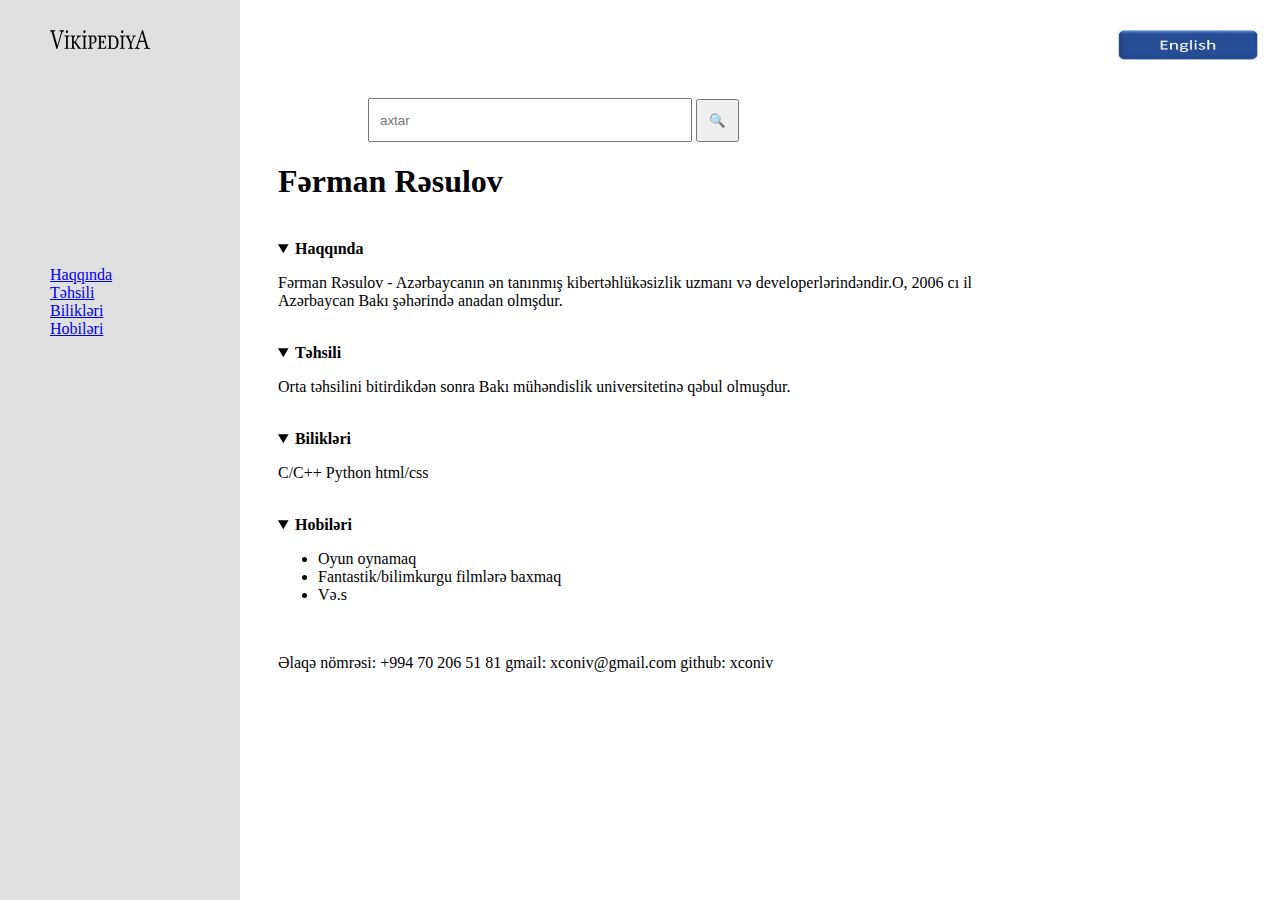
<file: tapsiriqlar/tapsiriq1/wikipedia_FR_Az.html>
<!DOCTYPE html>
<html lang="en">

<head>
    <meta charset="UTF-8">
    <meta name="viewport" content="width=device-width, initial-scale=1.0">
    <link rel="shortcut icon" href="sekiller/wikipedia1.png">
    <title>Fərman Rəsulov</title>

    <style>
        .bolme {
            position: fixed;
            top: 0;
            left: 0;
            width: 20vh;
            height: 100vh;
            padding: 30px;
            background-color: rgb(255, 255, 255);

        }

        .bolme:hover {
            position: fixed;
            top: 0;
            left: 0;
            width: 20vh;
            height: 100vh;
            padding: 30px;
            background-color: rgb(223, 223, 223);

        }

        .bolmeR {
            position: fixed;
            top: 0;
            left: 85%;
            width: 25vh;
            height: 100vh;
            padding: 30px;
            background-color: rgb(255, 255, 255);

        }

        .bolmeR:hover {
            position: fixed;
            top: 0;
            left: 85%;
            width: 25vh;
            height: 100vh;
            padding: 30px;
            background-color: rgb(223, 223, 223);

        }

        .bolme p {
            padding-top: 20vh;
        }

        .bolme a {
            display: block;
            padding-left: 20px;
        }

        .bolme a:hover {
            color: black;
        }

        .esas {
            padding: 10vh;
            margin-left: 20vh;
            margin-right: 20vh;
            background-color: rgb(255, 255, 255);
        }

        header {

            margin-left: 10vh;
        }

        header input[type="text"] {
            width: 300px;
            height: 30px;
            padding: 5px 10px;
        }

        header input[type="text"]:hover {
            width: 306px;
            height: 33px;
            padding: 5px 10px;
        }

        header button[type="submit"] {
            width: 43px;
            height: 43px;

        }
    </style>

</head>

<body>
    <nav class="bolmeR">
        <a href="wikipedia_FR_Eng.html"><img src="sekiller/English_button_2.png" alt="" width="140px" height="30px"></a>
    </nav>

    <nav class="bolme">
        <a href="https://az.wikipedia.org/wiki/Ana_s%C9%99hif%C9%99"><img src="sekiller/wikipedia2.svg" alt=""
                width="100px" height="20px"></a>
        <p></p>
        <a href="#1">Haqqında</a>
        <a href="#2">Təhsili</a>
        <a href="#3">Bilikləri</a>
        <a href="#4">Hobiləri</a>
    </nav>

    <main class="esas">
        <header>
            <form action="https://www.google.com/search" method="get" onsubmit="axtar()">
                <input type="text" id="wiki" name="q" placeholder="axtar">
                <button type="submit">🔍</button>
                <!-- <button onclick="axtar()">🔍</button> -->
            </form>

        </header>


        <h1>Fərman Rəsulov</h1>
        <br>
        <details id="1" open>
            <summary><strong>Haqqında</strong></summary>
            <p>
                Fərman Rəsulov - Azərbaycanın ən tanınmış kibertəhlükəsizlik uzmanı və developerlərindəndir.O, 2006 cı
                il Azərbaycan Bakı şəhərində anadan olmşdur.
            </p>
        </details>
        <br>
        <details id="2" open>
            <summary><strong>Təhsili</strong></summary>
            <p>
                Orta təhsilini bitirdikdən sonra Bakı mühəndislik universitetinə qəbul olmuşdur.
            </p>
        </details>
        <br>
        <details id="3" open>
            <summary><strong>Bilikləri</strong></summary>
            <p>
                C/C++ Python html/css
            </p>
        </details>
        <br>
        <details id="4" open>
            <summary><strong>Hobiləri</strong></summary>
            <ul>
                <li>Oyun oynamaq</li>
                <li>Fantastik/bilimkurgu filmlərə baxmaq</li>
                <li>Və.s</li>
            </ul>
        </details>
        <br>
        <p>Əlaqə nömrəsi: +994 70 206 51 81 gmail: xconiv@gmail.com github: xconiv </p>

    </main>

    <script>
        function axtar() {

            const input = document.getElementById("wiki");
            input.value = 'https://az.wikipedia.org/wiki/ ' + input.value;

        }
    </script>

</body>

</html>
</file>
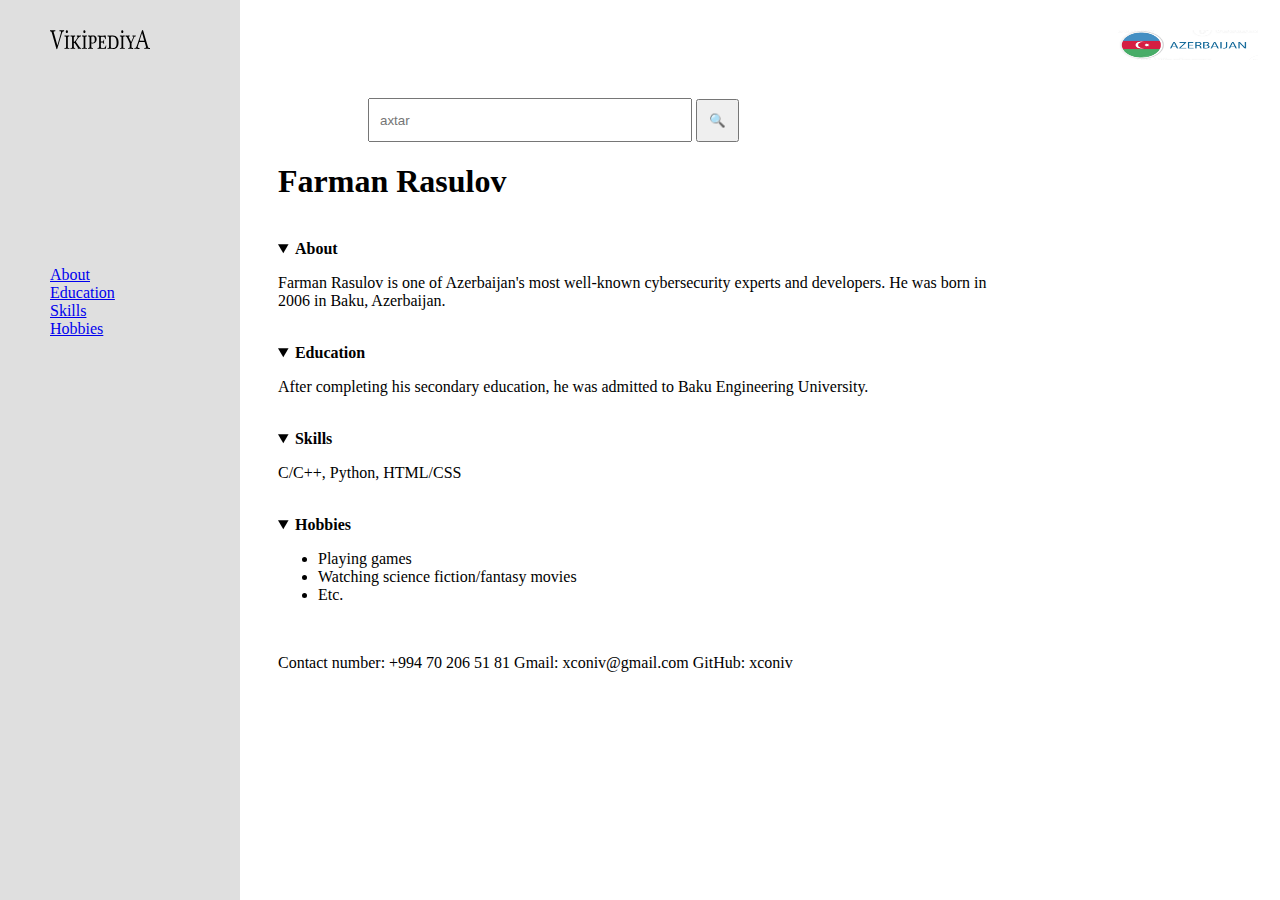
<file: tapsiriqlar/tapsiriq1/wikipedia_FR_Eng.html>
<!DOCTYPE html>
<html lang="en">

<head>
    <meta charset="UTF-8">
    <meta name="viewport" content="width=device-width, initial-scale=1.0">
    <link rel="shortcut icon" href="sekiller/wikipedia1.png">
    <title>Fərman Rəsulov</title>

    <style>
        .bolme {
            position: fixed;
            top: 0;
            left: 0;
            width: 20vh;
            height: 100vh;
            padding: 30px;
            background-color: rgb(255, 255, 255);

        }

        .bolme:hover {
            position: fixed;
            top: 0;
            left: 0;
            width: 20vh;
            height: 100vh;
            padding: 30px;
            background-color: rgb(223, 223, 223);

        }

        .bolmeR {
            position: fixed;
            top: 0;
            left: 85%;
            width: 25vh;
            height: 100vh;
            padding: 30px;
            background-color: rgb(255, 255, 255);

        }

        .bolmeR:hover {
            position: fixed;
            top: 0;
            left: 85%;
            width: 25vh;
            height: 100vh;
            padding: 30px;
            background-color: rgb(223, 223, 223);

        }

        .bolme p {
            padding-top: 20vh;
        }

        .bolme a {
            display: block;
            padding-left: 20px;
        }

        .bolme a:hover {
            color: black;
        }

        .esas {
            padding: 10vh;
            margin-left: 20vh;
            margin-right: 20vh;
            background-color: rgb(255, 255, 255);
        }

        header {

            margin-left: 10vh;
        }

        header input[type="text"] {
            width: 300px;
            height: 30px;
            padding: 5px 10px;
        }

        header input[type="text"]:hover {
            width: 306px;
            height: 33px;
            padding: 5px 10px;
        }

        header button[type="submit"] {
            width: 43px;
            height: 43px;

        }
    </style>

</head>

<body>
    <nav class="bolmeR">
        <a href="wikipedia_FR_Az.html"><img src="sekiller/azerbaijan.webp" alt="" width="140px" height="30px"></a>
    </nav>

    <nav class="bolme">
        <a href="https://az.wikipedia.org/wiki/Ana_s%C9%99hif%C9%99"><img src="sekiller/wikipedia2.svg" alt=""
                width="100px" height="20px"></a>
        <p></p>
        <a href="#1">About</a>
<a href="#2">Education</a>
<a href="#3">Skills</a>
<a href="#4">Hobbies</a>
    </nav>

    <main class="esas">
        <header>
            <form action="https://www.google.com/search" method="get" onsubmit="axtar()">
                <input type="text" id="wiki" name="q" placeholder="axtar">
                <button type="submit">🔍</button>
                <!-- <button onclick="axtar()">🔍</button> -->
            </form>

        </header>


        <h1>Farman Rasulov</h1>
        <br>
        <details id="1" open>
            <summary><strong>About</strong></summary>
<p>
  Farman Rasulov is one of Azerbaijan's most well-known cybersecurity experts and developers. He was born in 2006 in Baku, Azerbaijan.
</p>
        </details>
        <br>
        <details id="2" open>
            <summary><strong>Education</strong></summary>
<p>
  After completing his secondary education, he was admitted to Baku Engineering University.
</p>
        </details>
        <br>
        <details id="3" open>
            <summary><strong>Skills</strong></summary>
<p>
  C/C++, Python, HTML/CSS
</p>
        </details>
        <br>
        <details id="4" open>
            <summary><strong>Hobbies</strong></summary>
            <ul>
                <li>Playing games</li>
                <li>Watching science fiction/fantasy movies</li>
                <li>Etc.</li>
            </ul>
        </details>
        <br>
        <p>Contact number: +994 70 206 51 81 Gmail: xconiv@gmail.com GitHub: xconiv</p>

    </main>

    <script>
        function axtar() {

            const input = document.getElementById("wiki");
            input.value = 'https://az.wikipedia.org/wiki/ ' + input.value;

        }
    </script>

</body>

</html>
</file>
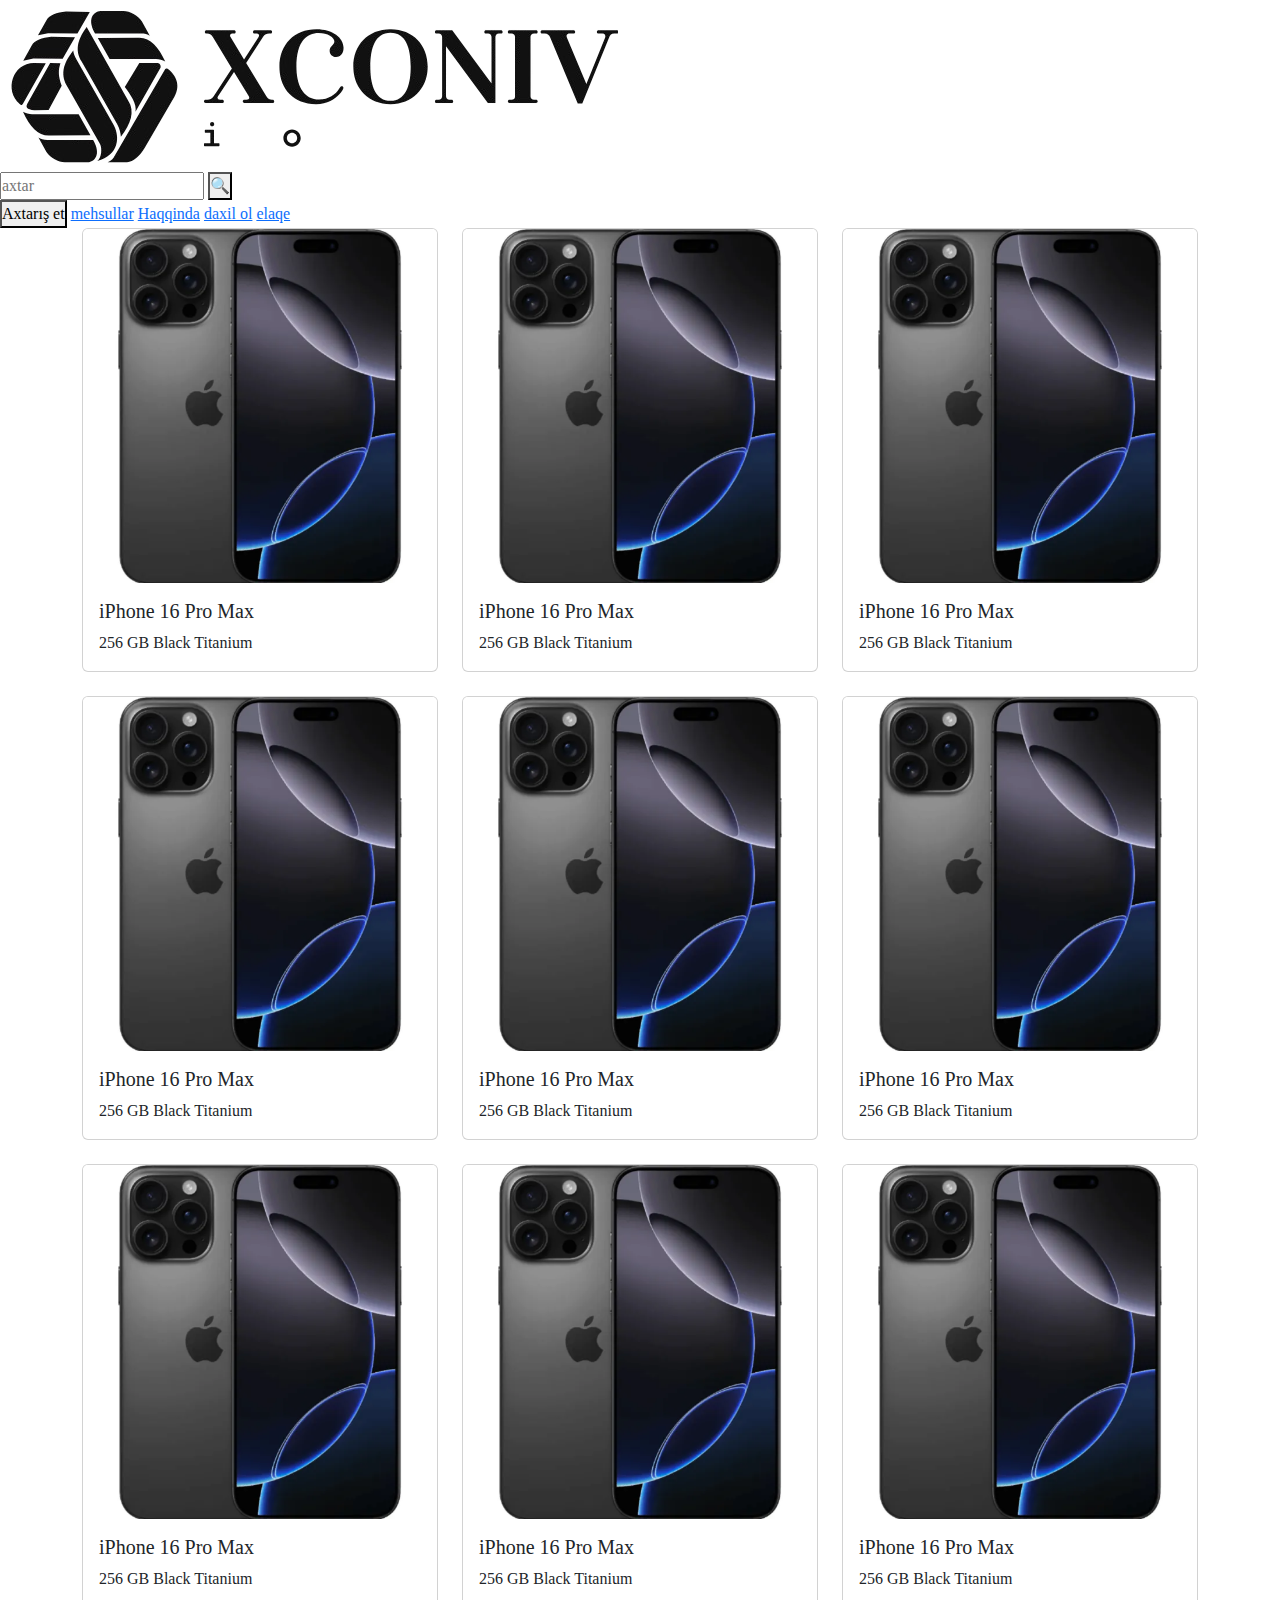
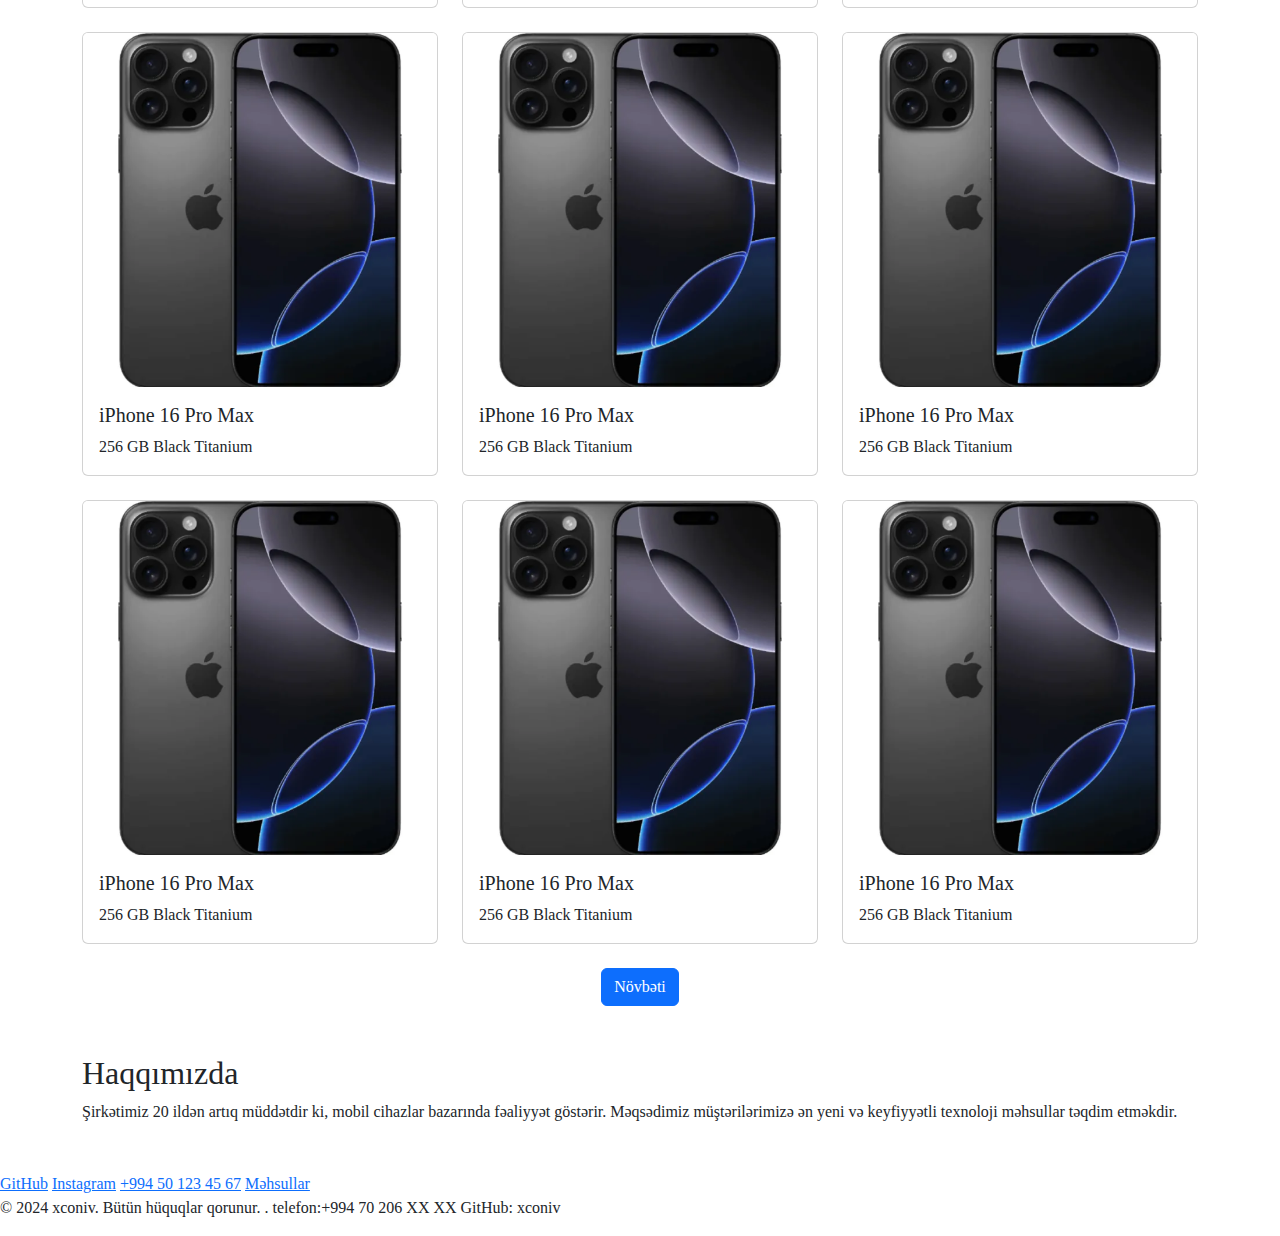
<file: tapsiriqlar/tapsiriq2/ders2-0.html>
<!DOCTYPE html>
<html lang="en">

<head>
    <meta charset="UTF-8">
    <meta name="viewport" content="width=device-width, initial-scale=1.0">
    <link href="https://cdn.jsdelivr.net/npm/bootstrap@5.3.2/dist/css/bootstrap.min.css" rel="stylesheet">
    <link rel="stylesheet" href="ders2.css">
    <title>Document</title>
</head>

<body>
    <nav class="navv">
        <div class="logo">
            <a href="google.com" class="logoimg"><img src="photo/logormbg.png" alt="logo"></a>
            <form action="https://www.google.com/search" method="get">
                <input type="text" id="wiki" name="q" placeholder="axtar">
                <button type="submit">🔍</button>
                <!-- <button onclick="axtar()">🔍</button> -->
            </form>
        </div>
        <div class="main">


            <button onclick="document.getElementById('wiki').value='';document.getElementById('wiki').focus();">Axtarış
                et</button>
            <a href="#1">mehsullar</a>
            <a href="#2">Haqqinda</a>
            <a href="#">daxil ol</a>
            <a href="#4">elaqe</a>
        </div>
    </nav>
    <main class="container" id="1">
        <div class="row g-4">
            <div class="col-12 col-sm-6 col-md-4">
                <a href="https://kontakt.az/xiaomi-13t-pro-12-512-gb-alpine-blue" target="_blank"
                    class="card h-100 text-decoration-none text-dark">
                    <img src="photo/tel4.webp" class="card-img-top" alt="Phone">
                    <div class="card-body">
                        <h5 class="card-title">iPhone 16 Pro Max</h5>
                        <p class="card-text">256 GB Black Titanium</p>
                    </div>
                </a>
            </div>

            <div class="col-12 col-sm-6 col-md-4">
                <a href="https://kontakt.az/xiaomi-13t-pro-12-512-gb-alpine-blue" target="_blank"
                    class="card h-100 text-decoration-none text-dark">
                    <img src="photo/tel4.webp" class="card-img-top" alt="Phone">
                    <div class="card-body">
                        <h5 class="card-title">iPhone 16 Pro Max</h5>
                        <p class="card-text">256 GB Black Titanium</p>
                    </div>
                </a>
            </div>

            <div class="col-12 col-sm-6 col-md-4">
                <a href="https://kontakt.az/xiaomi-13t-pro-12-512-gb-alpine-blue" target="_blank"
                    class="card h-100 text-decoration-none text-dark">
                    <img src="photo/tel4.webp" class="card-img-top" alt="Phone">
                    <div class="card-body">
                        <h5 class="card-title">iPhone 16 Pro Max</h5>
                        <p class="card-text">256 GB Black Titanium</p>
                    </div>
                </a>
            </div>

            <div class="col-12 col-sm-6 col-md-4">
                <a href="https://kontakt.az/xiaomi-13t-pro-12-512-gb-alpine-blue" target="_blank"
                    class="card h-100 text-decoration-none text-dark">
                    <img src="photo/tel4.webp" class="card-img-top" alt="Phone">
                    <div class="card-body">
                        <h5 class="card-title">iPhone 16 Pro Max</h5>
                        <p class="card-text">256 GB Black Titanium</p>
                    </div>
                </a>
            </div>

            <div class="col-12 col-sm-6 col-md-4">
                <a href="https://kontakt.az/xiaomi-13t-pro-12-512-gb-alpine-blue" target="_blank"
                    class="card h-100 text-decoration-none text-dark">
                    <img src="photo/tel4.webp" class="card-img-top" alt="Phone">
                    <div class="card-body">
                        <h5 class="card-title">iPhone 16 Pro Max</h5>
                        <p class="card-text">256 GB Black Titanium</p>
                    </div>
                </a>
            </div>

            <div class="col-12 col-sm-6 col-md-4">
                <a href="https://kontakt.az/xiaomi-13t-pro-12-512-gb-alpine-blue" target="_blank"
                    class="card h-100 text-decoration-none text-dark">
                    <img src="photo/tel4.webp" class="card-img-top" alt="Phone">
                    <div class="card-body">
                        <h5 class="card-title">iPhone 16 Pro Max</h5>
                        <p class="card-text">256 GB Black Titanium</p>
                    </div>
                </a>
            </div>

            <div class="col-12 col-sm-6 col-md-4">
                <a href="https://kontakt.az/xiaomi-13t-pro-12-512-gb-alpine-blue" target="_blank"
                    class="card h-100 text-decoration-none text-dark">
                    <img src="photo/tel4.webp" class="card-img-top" alt="Phone">
                    <div class="card-body">
                        <h5 class="card-title">iPhone 16 Pro Max</h5>
                        <p class="card-text">256 GB Black Titanium</p>
                    </div>
                </a>
            </div>

            <div class="col-12 col-sm-6 col-md-4">
                <a href="https://kontakt.az/xiaomi-13t-pro-12-512-gb-alpine-blue" target="_blank"
                    class="card h-100 text-decoration-none text-dark">
                    <img src="photo/tel4.webp" class="card-img-top" alt="Phone">
                    <div class="card-body">
                        <h5 class="card-title">iPhone 16 Pro Max</h5>
                        <p class="card-text">256 GB Black Titanium</p>
                    </div>
                </a>
            </div>

            <div class="col-12 col-sm-6 col-md-4">
                <a href="https://kontakt.az/xiaomi-13t-pro-12-512-gb-alpine-blue" target="_blank"
                    class="card h-100 text-decoration-none text-dark">
                    <img src="photo/tel4.webp" class="card-img-top" alt="Phone">
                    <div class="card-body">
                        <h5 class="card-title">iPhone 16 Pro Max</h5>
                        <p class="card-text">256 GB Black Titanium</p>
                    </div>
                </a>
            </div>

            <div class="col-12 col-sm-6 col-md-4">
                <a href="https://kontakt.az/xiaomi-13t-pro-12-512-gb-alpine-blue" target="_blank"
                    class="card h-100 text-decoration-none text-dark">
                    <img src="photo/tel4.webp" class="card-img-top" alt="Phone">
                    <div class="card-body">
                        <h5 class="card-title">iPhone 16 Pro Max</h5>
                        <p class="card-text">256 GB Black Titanium</p>
                    </div>
                </a>
            </div>

            <div class="col-12 col-sm-6 col-md-4">
                <a href="https://kontakt.az/xiaomi-13t-pro-12-512-gb-alpine-blue" target="_blank"
                    class="card h-100 text-decoration-none text-dark">
                    <img src="photo/tel4.webp" class="card-img-top" alt="Phone">
                    <div class="card-body">
                        <h5 class="card-title">iPhone 16 Pro Max</h5>
                        <p class="card-text">256 GB Black Titanium</p>
                    </div>
                </a>
            </div>

            <div class="col-12 col-sm-6 col-md-4">
                <a href="https://kontakt.az/xiaomi-13t-pro-12-512-gb-alpine-blue" target="_blank"
                    class="card h-100 text-decoration-none text-dark">
                    <img src="photo/tel4.webp" class="card-img-top" alt="Phone">
                    <div class="card-body">
                        <h5 class="card-title">iPhone 16 Pro Max</h5>
                        <p class="card-text">256 GB Black Titanium</p>
                    </div>
                </a>
            </div>

            <div class="col-12 col-sm-6 col-md-4">
                <a href="https://kontakt.az/xiaomi-13t-pro-12-512-gb-alpine-blue" target="_blank"
                    class="card h-100 text-decoration-none text-dark">
                    <img src="photo/tel4.webp" class="card-img-top" alt="Phone">
                    <div class="card-body">
                        <h5 class="card-title">iPhone 16 Pro Max</h5>
                        <p class="card-text">256 GB Black Titanium</p>
                    </div>
                </a>
            </div>

            <div class="col-12 col-sm-6 col-md-4">
                <a href="https://kontakt.az/xiaomi-13t-pro-12-512-gb-alpine-blue" target="_blank"
                    class="card h-100 text-decoration-none text-dark">
                    <img src="photo/tel4.webp" class="card-img-top" alt="Phone">
                    <div class="card-body">
                        <h5 class="card-title">iPhone 16 Pro Max</h5>
                        <p class="card-text">256 GB Black Titanium</p>
                    </div>
                </a>
            </div>

            <div class="col-12 col-sm-6 col-md-4">
                <a href="https://kontakt.az/xiaomi-13t-pro-12-512-gb-alpine-blue" target="_blank"
                    class="card h-100 text-decoration-none text-dark">
                    <img src="photo/tel4.webp" class="card-img-top" alt="Phone">
                    <div class="card-body">
                        <h5 class="card-title">iPhone 16 Pro Max</h5>
                        <p class="card-text">256 GB Black Titanium</p>
                    </div>
                </a>
            </div>




        </div>

    </main>
    <div class="text-center my-4">
        <a href="ders2.html" class="btn btn-primary">Növbəti</a>
    </div>

    <section id="2" class="about container my-5">
        <h2>Haqqımızda</h2>
        <p>
            Şirkətimiz 20 ildən artıq müddətdir ki, mobil cihazlar bazarında fəaliyyət göstərir.
            Məqsədimiz müştərilərimizə ən yeni və keyfiyyətli texnoloji məhsullar təqdim etməkdir.
        </p>
    </section>

</body>
<footer class="footerr" id="4">
  <div class="foot-links" >
    <a href="https://github.com/xconiv" target="_blank">GitHub</a>
    <a href="https://www.instagram.com/pirasgi_beu/?igsh=MWgxNWlhZ2FtZGQ2eQ%3D%3D#" target="_blank">Instagram</a>
    <a href="tel:+994501234567">+994 50 123 45 67</a>
    <a href="#1">Məhsullar</a>
  </div>
  <p class="copy">© 2024 xconiv. Bütün hüquqlar qorunur.      .    telefon:+994 70 206 XX XX GitHub: xconiv</p>
</footer>


</html>
</file>
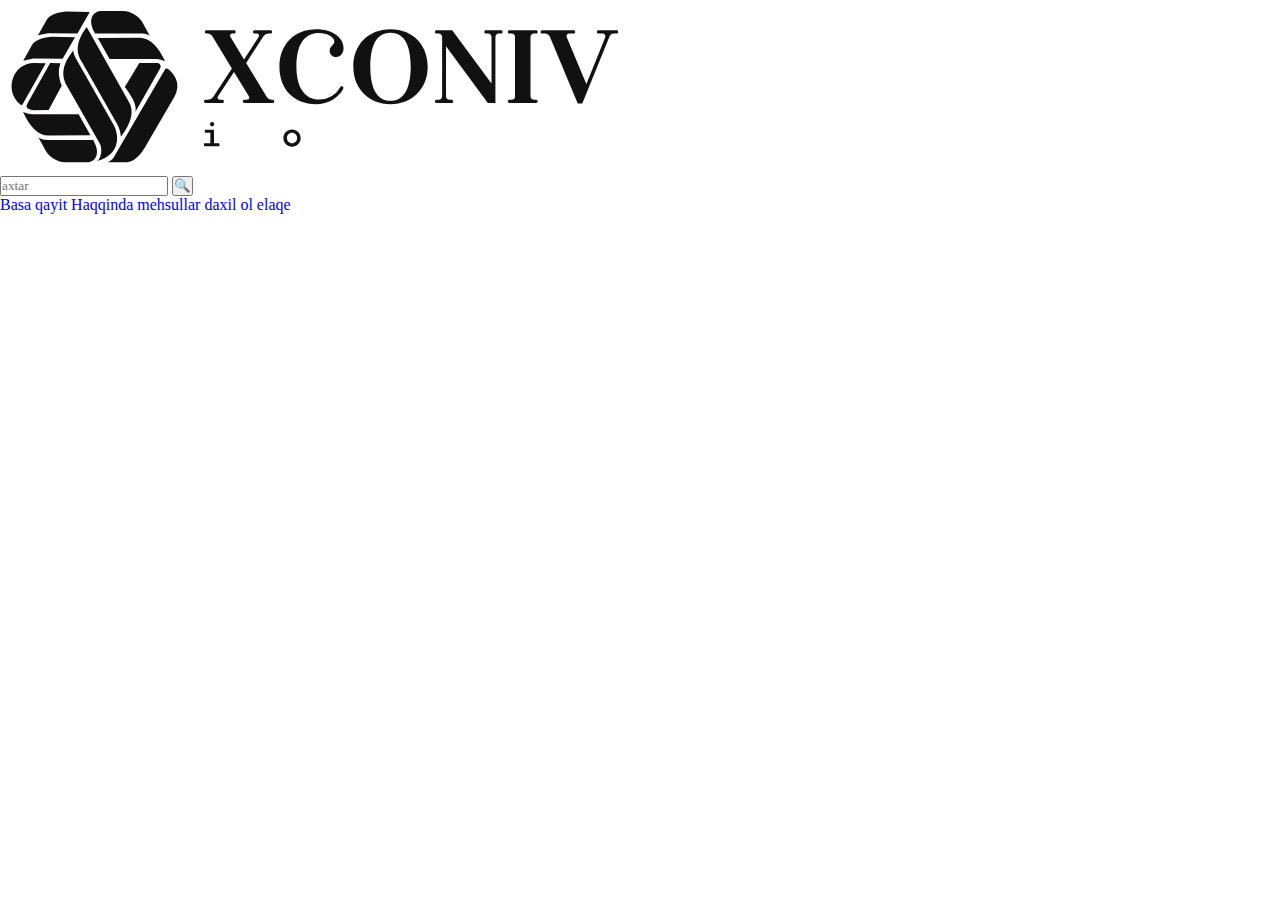
<file: tapsiriqlar/tapsiriq2/ders2.html>
<!DOCTYPE html>
<html lang="en">
<head>
    <meta charset="UTF-8">
    <meta name="viewport" content="width=device-width, initial-scale=1.0">
    <link rel="stylesheet" href="ders2.css">
    <title>Document</title>
</head>
<body>
    <nav class="navv">
        <div class="logo">
            <a href="google.com" class="logoimg"><img src="photo/logormbg.png" alt="logo"></a>
            <form action="https://www.google.com/search" method="get" >
                <input type="text" id="wiki" name="q" placeholder="axtar">
                <button type="submit">🔍</button>
                <!-- <button onclick="axtar()">🔍</button> -->
            </form>
        </div>
        <div class="main">
            
            <a href="#1">Basa qayit</a>
            <a href="#2">Haqqinda</a>
            <a href="#3">mehsullar</a>
            <a href="#4">daxil ol</a>
            <a href="#5">elaqe</a>
        </div>
    </nav>
    <main>

    </main>

    
</body>
</html>
</file>
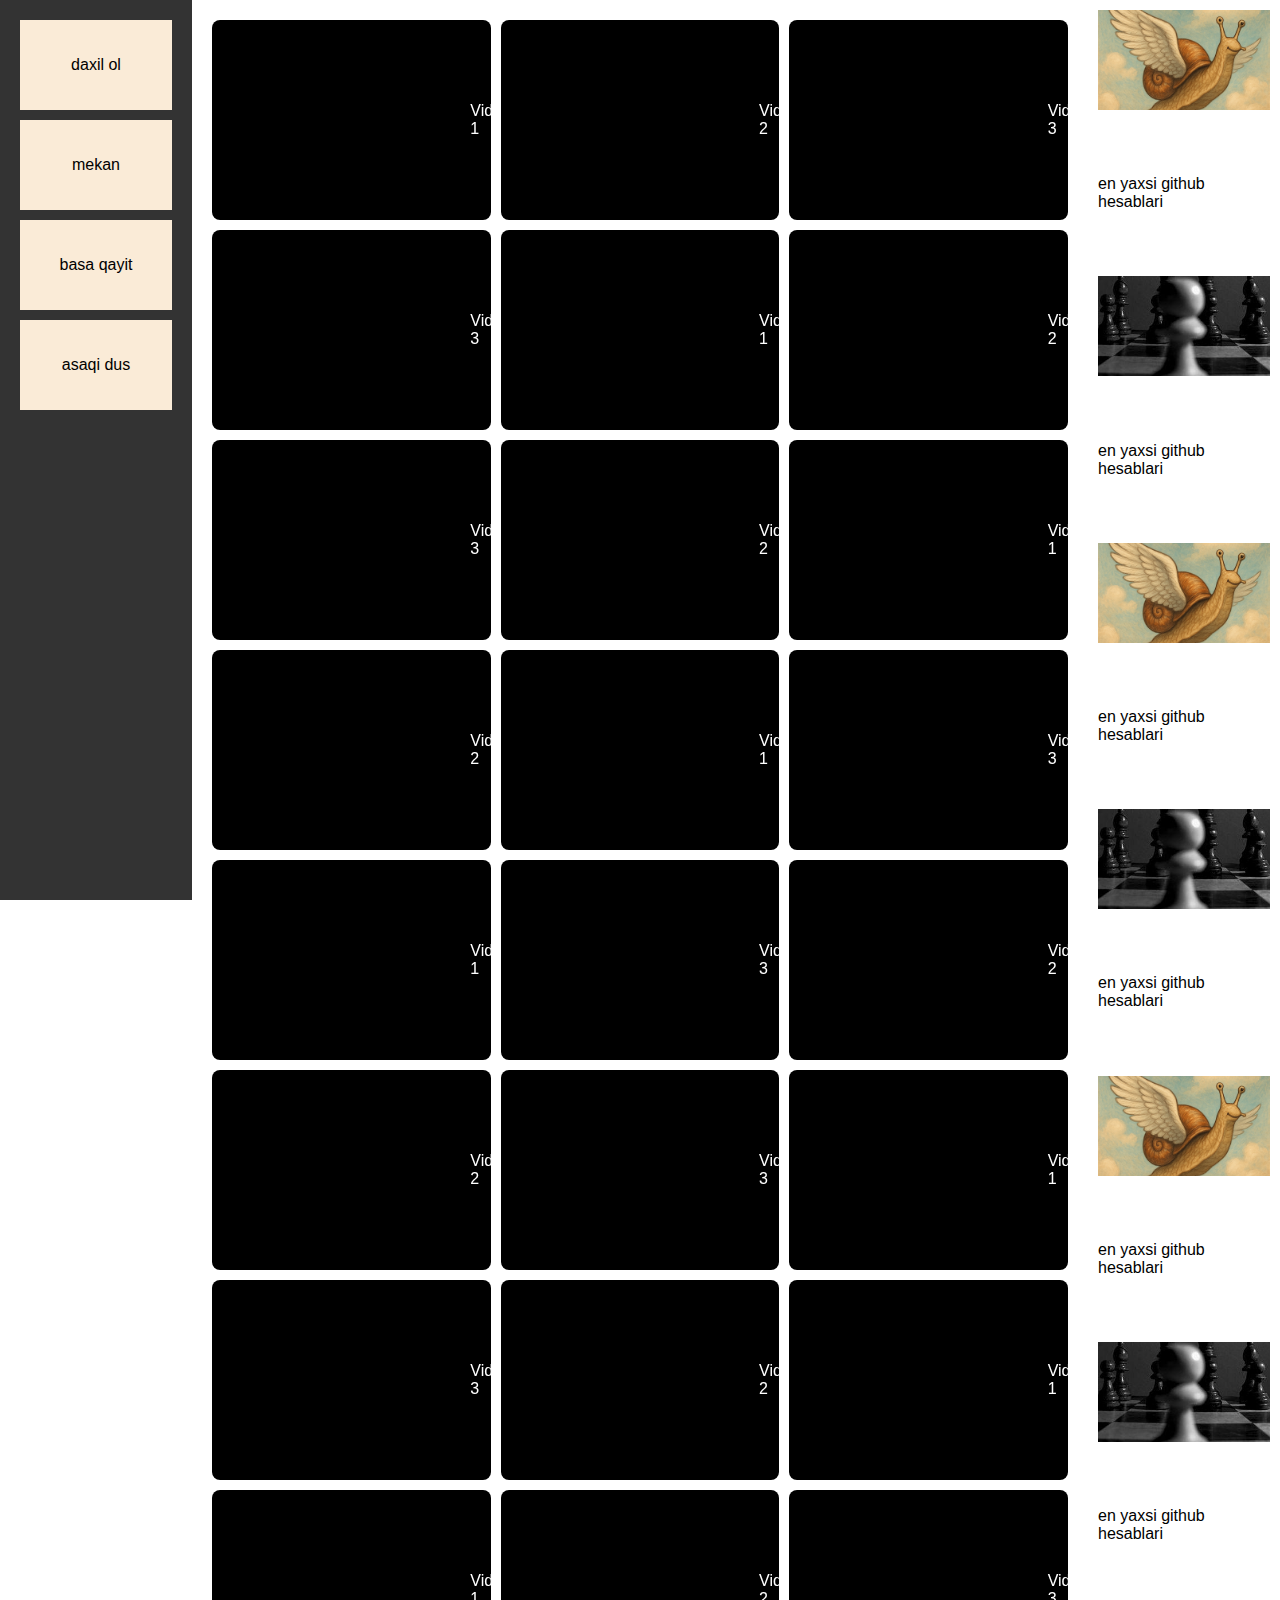
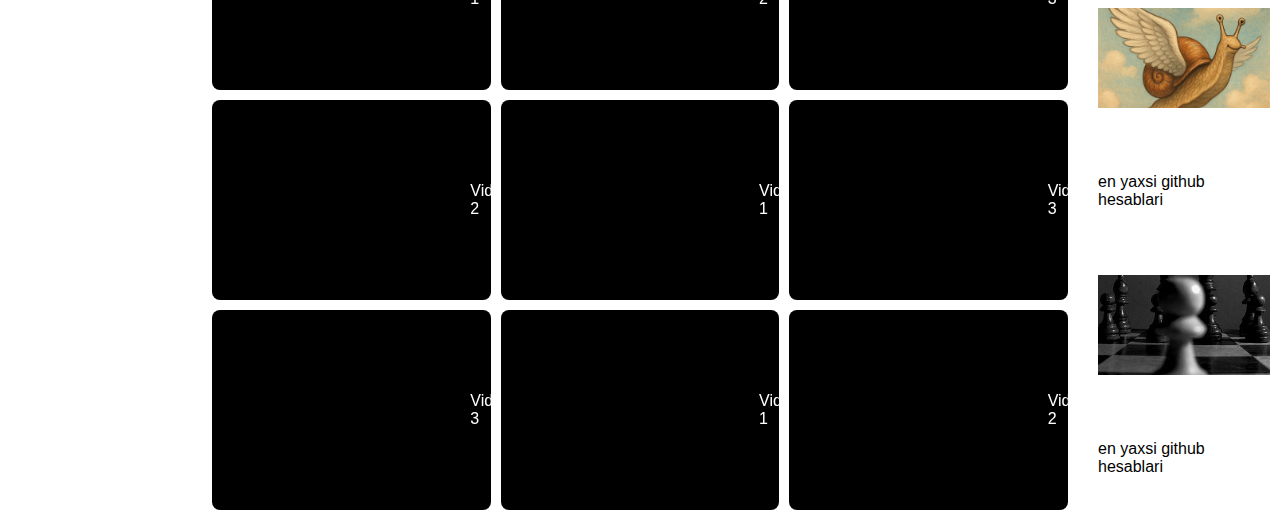
<file: tapsiriqlar/tapsiriq3/grid.html>
<!DOCTYPE html>
<html lang="en">

<head>
    <meta charset="UTF-8">
    <meta name="viewport" content="width=device-width, initial-scale=1.0">
    <title>Salam</title>
    <link rel="stylesheet" href="sayt.css">
    <link rel="stylesheet" href="responsive.css">
</head>

<body>

    <div class="layout">
        <div class="sidebar">
            <a href="">daxil ol</a>
            <a href="">mekan</a>
            <a href="#yuxar">basa qayit</a>
            <a href="#asaq">asaqi dus</a>



        </div>

        <div class="content">

            <div class="grid-item iframe-container" id="yuxar">
                <iframe src="https://www.youtube.com/embed/G-Xbo-O5J2U" allowfullscreen></iframe>
                <p>Video 1</p>
            </div>
            <div class="grid-item iframe-container">
                <iframe src="https://www.youtube.com/embed/uRYhNE0w0UE" allowfullscreen></iframe>
                <p>Video 2</p>
            </div>
            <div class="grid-item iframe-container">
                <iframe src="https://www.youtube.com/embed/SeZr7KUnwKA" allowfullscreen></iframe>
                <p>Video 3</p>
            </div>


            <div class="grid-item iframe-container">
                <iframe src="https://www.youtube.com/embed/SeZr7KUnwKA" allowfullscreen></iframe>
                <p>Video 3</p>
            </div>
            <div class="grid-item iframe-container">
                <iframe src="https://www.youtube.com/embed/G-Xbo-O5J2U" allowfullscreen></iframe>
                <p>Video 1</p>
            </div>
            <div class="grid-item iframe-container">
                <iframe src="https://www.youtube.com/embed/uRYhNE0w0UE" allowfullscreen></iframe>
                <p>Video 2</p>
            </div>


            <div class="grid-item iframe-container">
                <iframe src="https://www.youtube.com/embed/SeZr7KUnwKA" allowfullscreen></iframe>
                <p>Video 3</p>
            </div>
            <div class="grid-item iframe-container">
                <iframe src="https://www.youtube.com/embed/uRYhNE0w0UE" allowfullscreen></iframe>
                <p>Video 2</p>
            </div>
            <div class="grid-item iframe-container">
                <iframe src="https://www.youtube.com/embed/G-Xbo-O5J2U" allowfullscreen></iframe>
                <p>Video 1</p>
            </div>


            <div class="grid-item iframe-container">
                <iframe src="https://www.youtube.com/embed/uRYhNE0w0UE" allowfullscreen></iframe>
                <p>Video 2</p>
            </div>
            <div class="grid-item iframe-container">
                <iframe src="https://www.youtube.com/embed/G-Xbo-O5J2U" allowfullscreen></iframe>
                <p>Video 1</p>
            </div>
            <div class="grid-item iframe-container">
                <iframe src="https://www.youtube.com/embed/SeZr7KUnwKA" allowfullscreen></iframe>
                <p>Video 3</p>
            </div>


            <div class="grid-item iframe-container">
                <iframe src="https://www.youtube.com/embed/G-Xbo-O5J2U" allowfullscreen></iframe>
                <p>Video 1</p>
            </div>
            <div class="grid-item iframe-container">
                <iframe src="https://www.youtube.com/embed/SeZr7KUnwKA" allowfullscreen></iframe>
                <p>Video 3</p>
            </div>
            <div class="grid-item iframe-container">
                <iframe src="https://www.youtube.com/embed/uRYhNE0w0UE" allowfullscreen></iframe>
                <p>Video 2</p>
            </div>


            <div class="grid-item iframe-container">
                <iframe src="https://www.youtube.com/embed/uRYhNE0w0UE" allowfullscreen></iframe>
                <p>Video 2</p>
            </div>
            <div class="grid-item iframe-container">
                <iframe src="https://www.youtube.com/embed/SeZr7KUnwKA" allowfullscreen></iframe>
                <p>Video 3</p>
            </div>
            <div class="grid-item iframe-container">
                <iframe src="https://www.youtube.com/embed/G-Xbo-O5J2U" allowfullscreen></iframe>
                <p>Video 1</p>
            </div>


            <div class="grid-item iframe-container">
                <iframe src="https://www.youtube.com/embed/SeZr7KUnwKA" allowfullscreen></iframe>
                <p>Video 3</p>
            </div>
            <div class="grid-item iframe-container">
                <iframe src="https://www.youtube.com/embed/uRYhNE0w0UE" allowfullscreen></iframe>
                <p>Video 2</p>
            </div>
            <div class="grid-item iframe-container">
                <iframe src="https://www.youtube.com/embed/G-Xbo-O5J2U" allowfullscreen></iframe>
                <p>Video 1</p>
            </div>


            <div class="grid-item iframe-container">
                <iframe src="https://www.youtube.com/embed/G-Xbo-O5J2U" allowfullscreen></iframe>
                <p>Video 1</p>
            </div>
            <div class="grid-item iframe-container">
                <iframe src="https://www.youtube.com/embed/uRYhNE0w0UE" allowfullscreen></iframe>
                <p>Video 2</p>
            </div>
            <div class="grid-item iframe-container">
                <iframe src="https://www.youtube.com/embed/SeZr7KUnwKA" allowfullscreen></iframe>
                <p>Video 3</p>
            </div>


            <div class="grid-item iframe-container">
                <iframe src="https://www.youtube.com/embed/uRYhNE0w0UE" allowfullscreen></iframe>
                <p>Video 2</p>
            </div>
            <div class="grid-item iframe-container">
                <iframe src="https://www.youtube.com/embed/G-Xbo-O5J2U" allowfullscreen></iframe>
                <p>Video 1</p>
            </div>
            <div class="grid-item iframe-container">
                <iframe src="https://www.youtube.com/embed/SeZr7KUnwKA" allowfullscreen></iframe>
                <p>Video 3</p>
            </div>


            <div class="grid-item iframe-container">
                <iframe src="https://www.youtube.com/embed/SeZr7KUnwKA" allowfullscreen></iframe>
                <p>Video 3</p>
            </div>
            <div class="grid-item iframe-container">
                <iframe src="https://www.youtube.com/embed/G-Xbo-O5J2U" allowfullscreen></iframe>
                <p>Video 1</p>
            </div>
            <div class="grid-item iframe-container" id="asaq">
                <iframe src="https://www.youtube.com/embed/uRYhNE0w0UE" allowfullscreen></iframe>
                <p>Video 2</p>
            </div>
        </div>



        <div class="reklam">
            <div class="reklamm"><a href="https://github.com/xconiv"><img src="photo/ilbiz1.png" alt="reklam"></a></div>
            <div class="reklamm">
                <p>en yaxsi github hesablari</p>
            </div>
            <div class="reklamm"><a href="https://github.com/TheHormat"><img src="photo/githubphoto.jfif" alt="reklam"></a>
            </div>
            <div class="reklamm">
                <p>en yaxsi github hesablari</p>
            </div>
            <div class="reklamm"><a href="https://github.com/xconiv"><img src="photo/ilbiz1.png" alt="reklam"></a></div>
            <div class="reklamm">
                <p>en yaxsi github hesablari</p>
            </div>
            <div class="reklamm"><a href="https://github.com/TheHormat"><img src="photo/githubphoto.jfif" alt="reklam"></a>
            </div>
            <div class="reklamm">
                <p>en yaxsi github hesablari</p>
            </div>
            <div class="reklamm"><a href="https://github.com/xconiv"><img src="photo/ilbiz1.png" alt="reklam"></a></div>
            <div class="reklamm">
                <p>en yaxsi github hesablari</p>
            </div>
            <div class="reklamm"><a href="https://github.com/TheHormat"><img src="photo/githubphoto.jfif" alt="reklam"></a>
            </div>

            <div class="reklamm">
                <p>en yaxsi github hesablari</p>
            </div>
            <div class="reklamm"><a href="https://github.com/xconiv"><img src="photo/ilbiz1.png" alt="reklam"></a></div>
            <div class="reklamm">
                <p>en yaxsi github hesablari</p>
            </div>
            <div class="reklamm"><a href="https://github.com/TheHormat"><img src="photo/githubphoto.jfif" alt="reklam"></a>
            </div>

            <div class="reklamm">
                <p>en yaxsi github hesablari</p>
            </div>
            
            



        </div>
    </div>

</body>

</html>
</file>
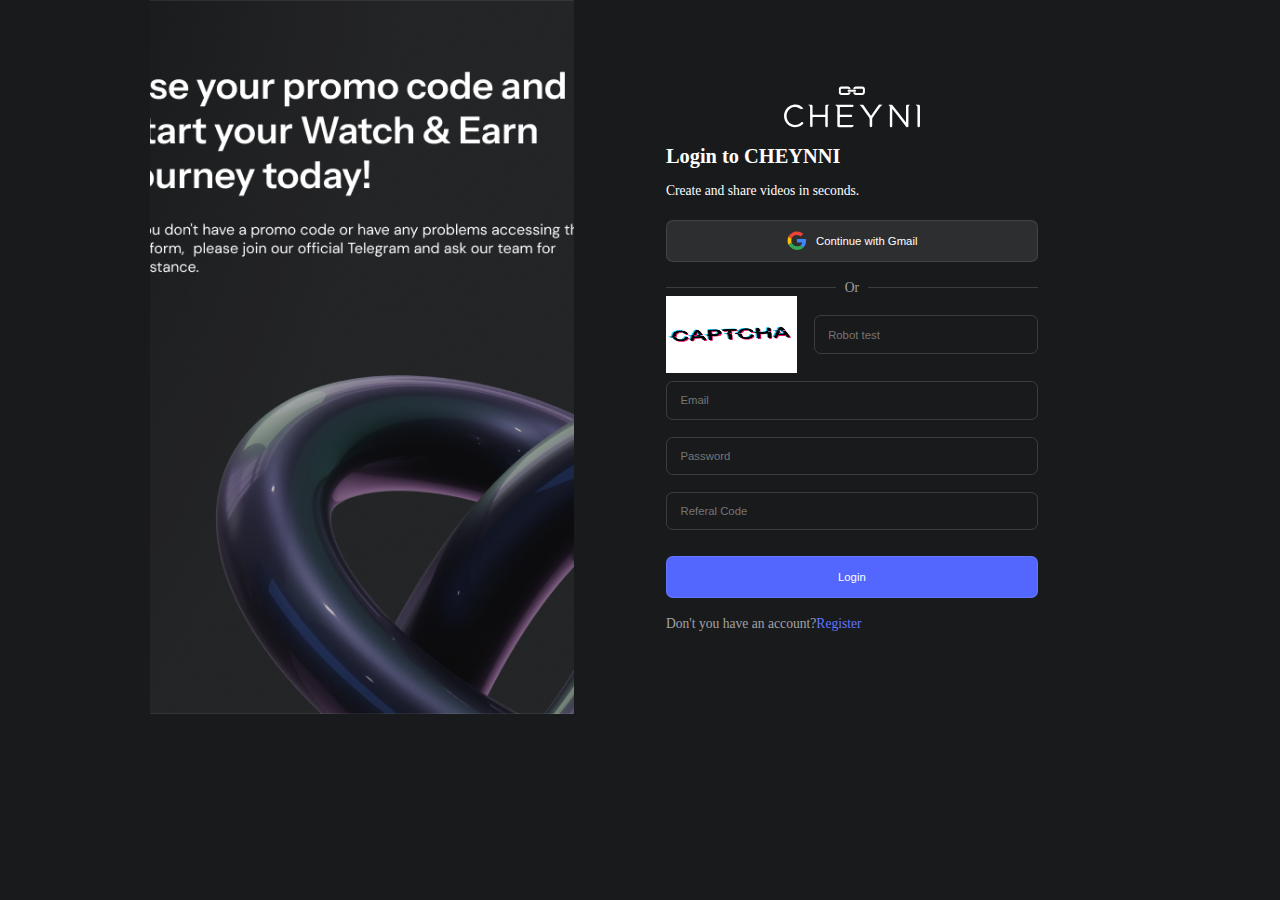
<file: tapsiriqlar/tapsiriq4/login.html>
<!DOCTYPE html>
<html lang="en">

<head>
    <meta charset="UTF-8">
    <meta name="viewport" content="width=device-width, initial-scale=1.0">
    <link rel="stylesheet" href="style.css">
    <link rel="stylesheet" href="responsive.css">
    <link rel="stylesheet" href="gg.js">
    <title>Document</title>
</head>

<body>
    <div class="login__page">
        <div class="left__side">
            <img src="photos/cosmo.png" alt="">
        </div>
        <div class="right__side">
            <div class="right__side__logo">
                <img src="photos/logo.svg" alt="">
            </div>

            <div class="right__side__desc">
                <h2>Login to CHEYNNI</h2>
                <p>Create and share videos in seconds.</p>
            </div>
            <button id="gmail__btn">
                <img src="photos/elgoog.svg" alt="">
                Continue with Gmail
            </button>
           <span class="orline">
            <span class="line"></span>Or<span class="line"></span>
           </span>
            

            <form action="">
                
                <div class="form-group">
                    <img src="photos/captcha.png" alt="">
                    <input type="text" placeholder="Robot test" name="" id="">
                </div>
                <input type="email" placeholder="Email" name="" id="">
                <input type="password" placeholder="Password" name="" id="">
                <div class="form-group">
                    <input type="text" placeholder="Referal Code" name="" id="">
                </div>

                <button id="register">Login</button>
            </form>
            <span>Don't you have an account?<a href="register.html">Register</a></span>
        </div>
    </div>

<script>
document.body.style.zoom = "85%";
</script>

</body>

</html>
</file>
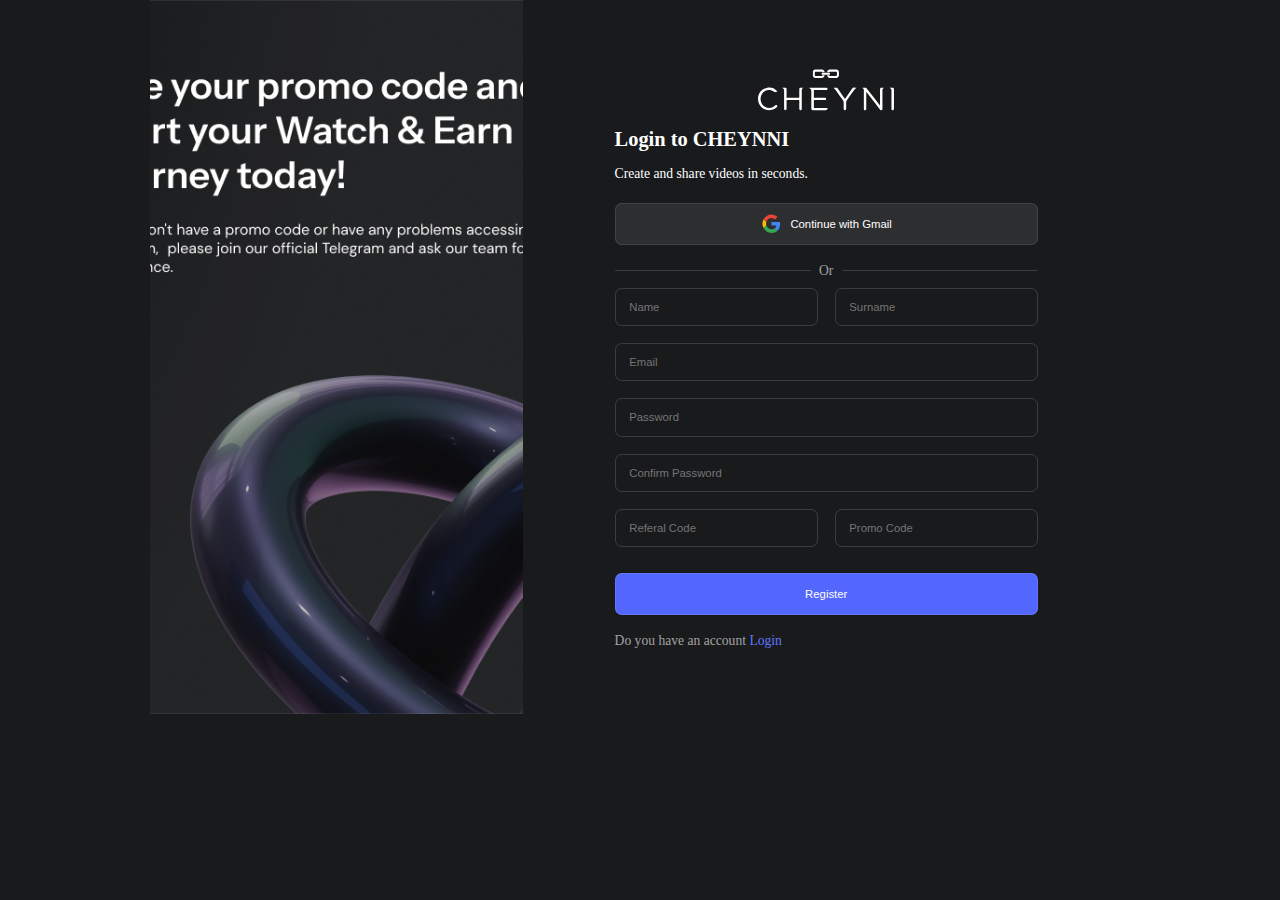
<file: tapsiriqlar/tapsiriq4/register.html>
<!DOCTYPE html>
<html lang="en">

<head>
    <meta charset="UTF-8">
    <meta name="viewport" content="width=device-width, initial-scale=1.0">
    <link rel="stylesheet" href="style.css">
    <link rel="stylesheet" href="responsive.css">
    <link rel="stylesheet" href="gg.js">
    <title>Document</title>
</head>

<body>
    <div class="login__page">
        <div class="left__side">
            <img src="photos/cosmo.png" alt="">
        </div>
        <div class="right__side">
            <div class="right__side__logo">
                <img src="photos/logo.svg" alt="">
            </div>

            <div class="right__side__desc">
                <h2>Login to CHEYNNI</h2>
                <p>Create and share videos in seconds.</p>
            </div>
            <button id="gmail__btn">
                <img src="photos/elgoog.svg" alt="">
                Continue with Gmail
            </button>
           <span class="orline">
            <span class="line"></span>Or<span class="line"></span>
           </span>
            

            <form action="">
                <div class="form-group">
                    <input type="text" placeholder="Name" name="" id="">
                    <input type="text" placeholder="Surname" name="" id="">
                </div>
                <input type="email" placeholder="Email" name="" id="">
                <input type="password" placeholder="Password" name="" id="">
                <input type="password" placeholder="Confirm Password" name="" id="">
                <div class="form-group">
                    <input type="text" placeholder="Referal Code" name="" id="">
                    <input type="text" placeholder="Promo Code" name="" id="">
                </div>

                <button id="register">Register</button>
            </form>
            <span>Do you have an account <a href="login.html">Login</a></span>
        </div>
    </div>

<script>
document.body.style.zoom = "85%";
</script>

</body>

</html>
</file>
<file: tapsiriqlar/tapsiriq2/ders2.css>
* {
    margin: 0;
    padding: 0;
    box-sizing: border-box;
    text-decoration: none;
    list-style: none;
    font-family: "Playwrite HU", cursive;
}
</file>
<file: tapsiriqlar/tapsiriq3/sayt.css>
* {
  margin: 0;
  padding: 0;
  box-sizing: border-box;
  text-decoration: none;
  list-style: none;
}

body,html {
  height: 100%;
  font-family: sans-serif;
}

.layout {
  display: grid;
  grid-template-columns: 15% 70% 15%;
  grid-template-rows: auto;
  min-height: 100vh;
}


.sidebar {
  gap: 5%;
  background-color: #333;
  color: white;
  padding: 20px;
  position: sticky;
  top: 0;
  height: 100vh;
}

.sidebar a {
  display: flex;
  align-items: center;
  justify-content: center;
  width: 100%;
  height: 10vh;
  margin-bottom: 10px;
  color: black;
  background-color: antiquewhite;
  transition: transform 0.3s;
}

.sidebar a:hover {
  background-color: bisque;
  transform: scale(1.1);
}


.content {
  display: grid;
  grid-template-columns: repeat(3, 1fr);
  gap: 10px;
  padding: 20px;
}

.grid-item {
  background-color: teal;
  color: white;
  height: 100px;
  display: flex;
  align-items: center;
  justify-content: center;
  border-radius: 8px;
  position: relative;
}


.iframe-container {
  height: 200px;
  background-color: #000;
  padding: 0;
  overflow: hidden;
}

.iframe-container iframe {
  width: 100%;
  height: 100%;
  border: none;
}


.reklam {
  display: grid;
  grid-template-columns: repeat(1, 1fr);
  gap: 1%;
  padding: 10px;
  background-color: #ffffff3c;
}

.reklamm {
  margin-bottom: 10px;
  background-color: none;
  height: 100px;
  display: flex;
  align-items: center;
  justify-content: center;
  border-radius: 1px;
}

.reklamm a {
  display: block;
  width: 100%;
  height: 100%;
}

.reklamm img {
  object-fit: cover;
  width: 100%;
  height: 100%;
}
</file>
<file: tapsiriqlar/tapsiriq3/responsive.css>
@media (max-width: 991px) {
    .layout {
        grid-template-columns: 1fr;
        grid-template-rows: auto auto;
    }

    .sidebar {
        height: auto;
        position: fixed;
        width: 100%;
        z-index: 1000;
    }
    .sidebar a{
        height: 3vh;
        margin-bottom: 2px;
    }

    .content {
        margin-top: 70px; 
        grid-template-columns: repeat(2, 1fr);
    }
}

@media (max-width: 600px) {
    .content {
        grid-template-columns: 1fr;
    }
    .reklam{
        display:none;
    }
}
</file>
<file: tapsiriqlar/tapsiriq4/style.css>
* {
    
    margin: 0;
    padding: 0;
    box-sizing: border-box;
    text-decoration: none;
    list-style: none;
    /* border: 1px solid red; */
}

body {
    background-color: #191A1C;
    color: white;
    padding: 0 30px;
}
html, body {
  width: 90vw;
  height: 90vh;
  margin: auto;
  padding: 0;
}

a {
    color: #6375FF;
    cursor: pointer;
}

.login__page {
    display: flex;
    justify-content: space-between;
    align-items: center;
    /* gap: 40px; */
}

.left__side {
    width: 50%;
}

.left__side img {
    width: 100%;
    object-fit: cover;
    height: calc(100vh - 60px);
}

.right__side {
    padding: 0px 108px;
    /* height: 100vh initial; */

}

.right__side__logo {
    margin-bottom: 15px;
    text-align: center;
}

.right__side__desc h2 {
    font-size: 24px;
    font-weight: 600;
    line-height: 120%;
    margin-bottom:16px;
}

.right__side__desc p {
    font-size: 16px;
    font-weight: 400;
    line-height: 20px;
    margin-bottom: 24px;
}

/* .right__side form{
    height: 20vh;
} */
#gmail__btn,
#register {
    display: flex;
    cursor: pointer;
    width: 100%;
    height: 50px;
    padding: 16px;
    justify-content: center;
    align-items: center;
    gap: 10px;
    align-self: stretch;
    border-radius: 8px;
    border: 1px solid rgba(255, 255, 255, 0.10);
    color: white;
    margin: 20px 0px;
}

hr {
    margin: 10px 0px;
    width: 30%;
    
}

#gmail__btn {
    background: var(--Main-Dark_200, #2D2E30);
}

#register {
    background: var(--Main-Dark_200, #5367FE);

}

.right__side span {
    color: rgba(255, 255, 255, 0.60);
    font-size: 16px;
    font-style: normal;
    font-weight: 400;
    line-height: 20px;
}

input {
    height:5vh;
    width: 100%;
    padding: 16px;
    border-radius: 8px;
    border: 1px solid rgba(255, 255, 255, 0.15);
    background-color: transparent;
    color: white;
    margin: 10px 0px;
}

.form-group {
    display: flex;
    justify-content: space-between;
    gap: 20px;
    align-items: center;
}
.form-group img{
    height: 10vh;
    width: 30vh;
}

.orline {
  display: flex;
  align-items: center;
  gap: 10px;
  width: 100%;
}

.line {
  flex-grow: 1;
  height: 1px;
  background-color: rgba(255, 255, 255, 0.15);
  border: none;
}

.orline span {
  color: white;
  white-space: nowrap;
  font-weight: bold;
}
</file>
<file: tapsiriqlar/tapsiriq4/responsive.css>
@media (max-width:768px) {
    .left__side{display: none;}
    .right__side{width: 100%;}
    
}

@media (max-width:500px){
.right__side {
    padding: 0px ;
}
}
</file>
